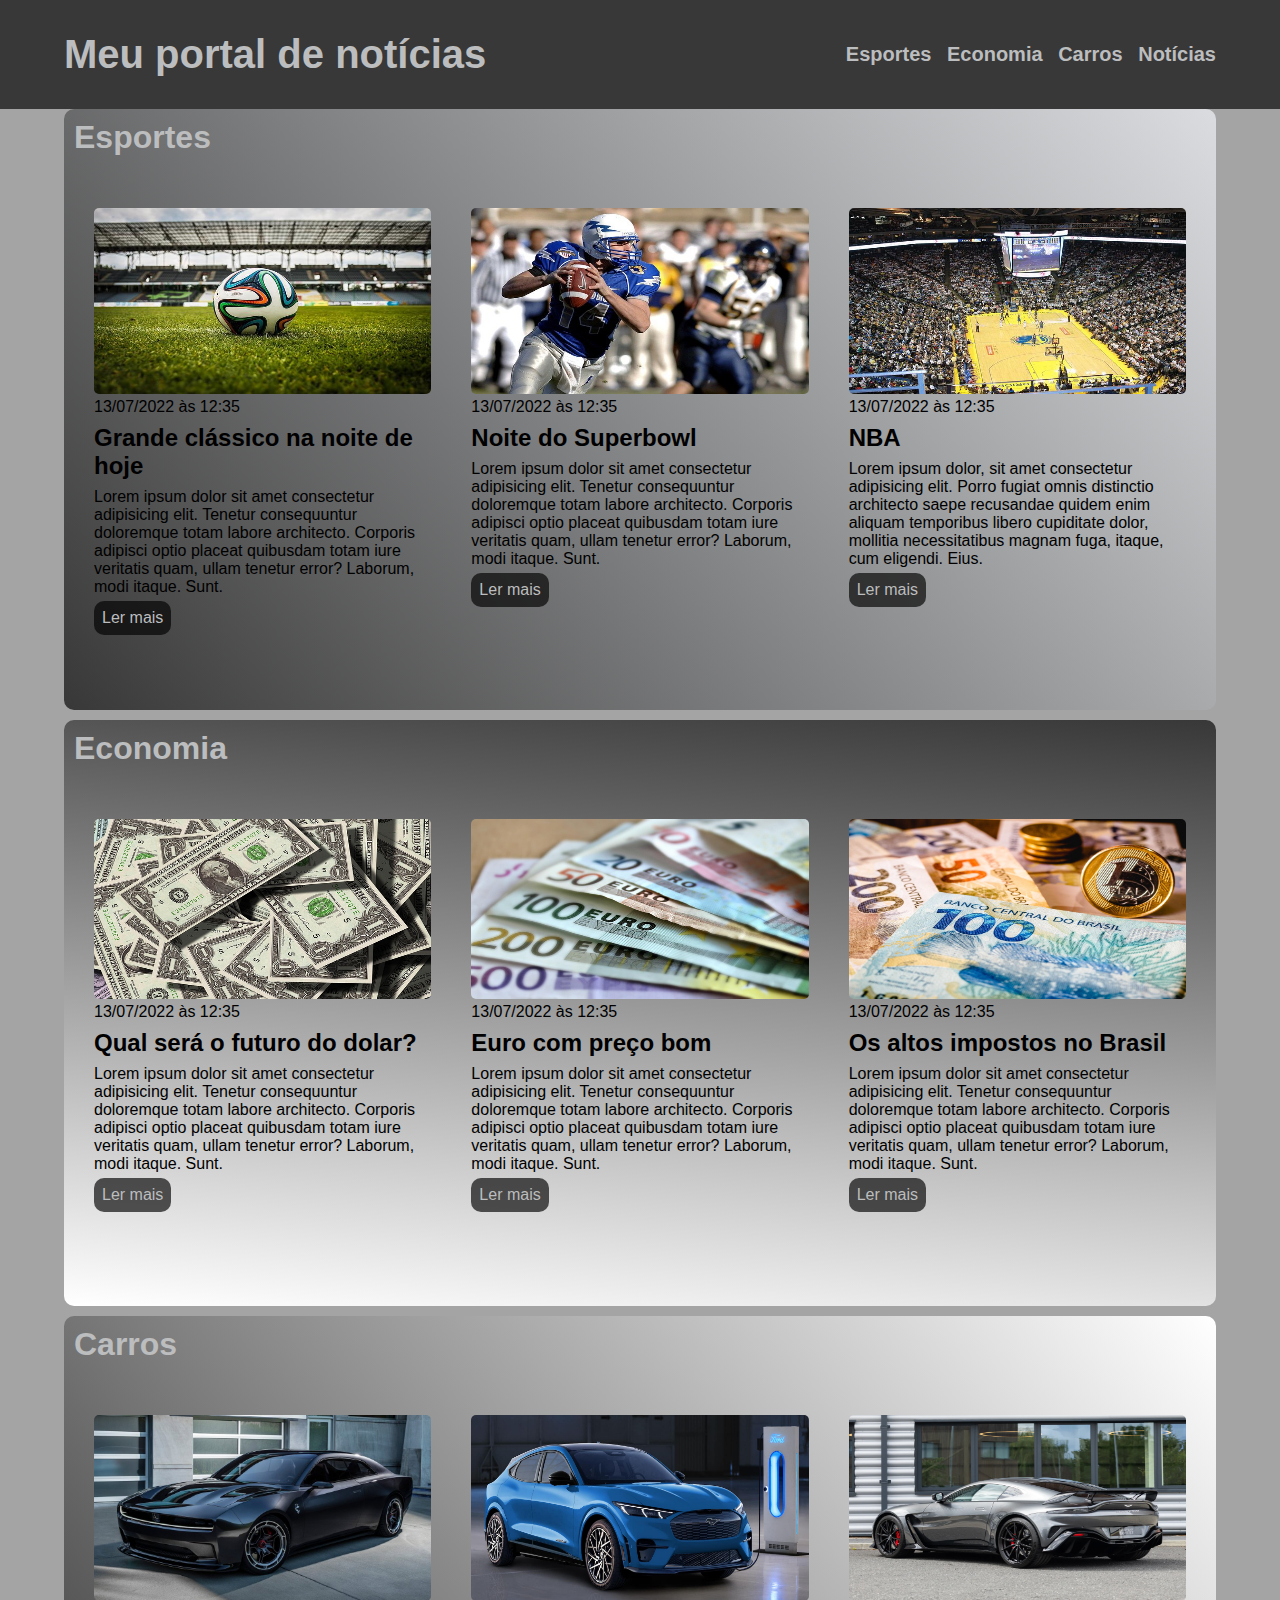
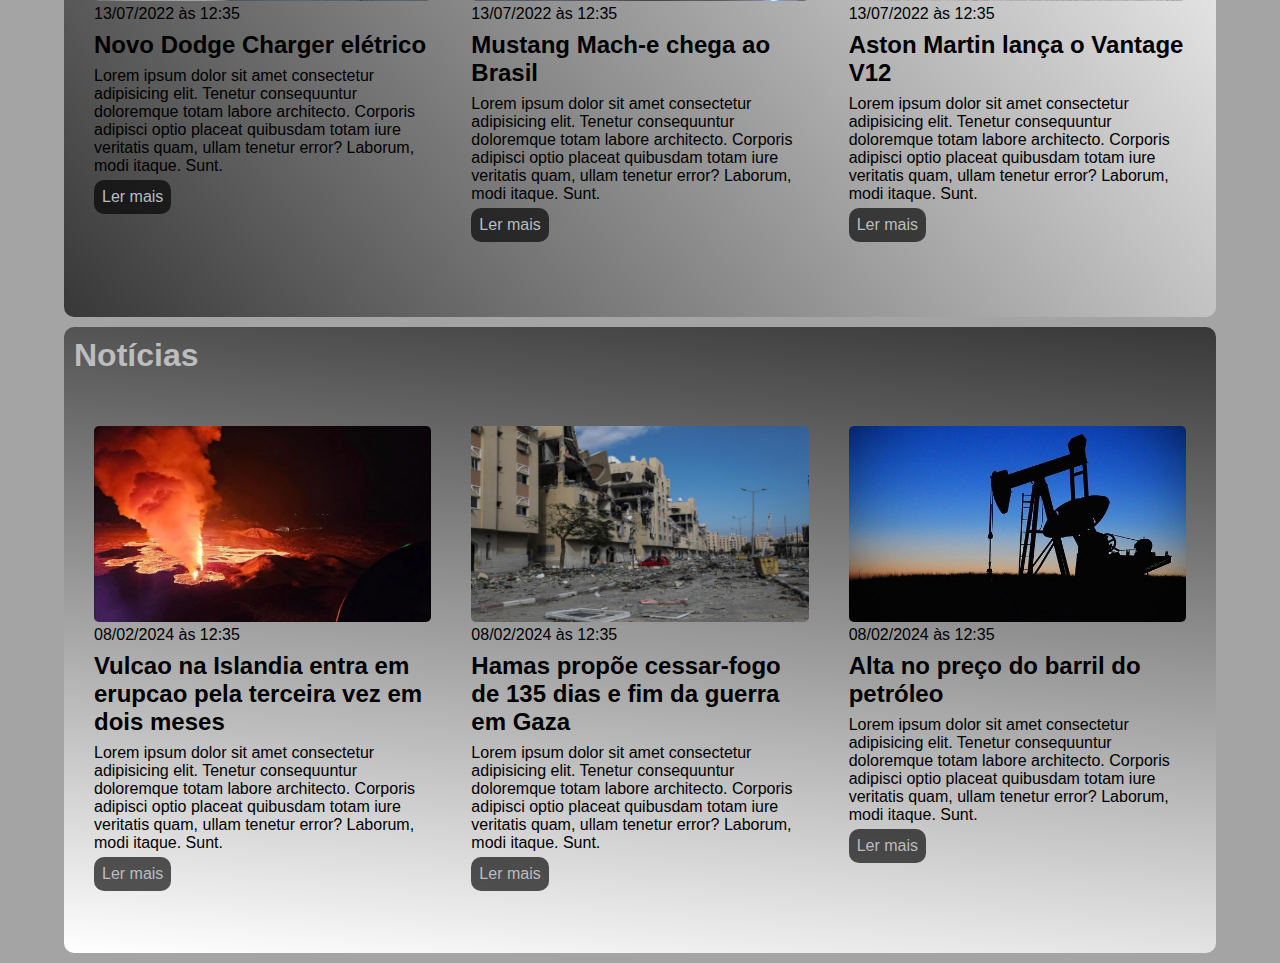
<file: index.html>
<!DOCTYPE html>
<html lang="pt-br">
<head>
    <meta charset="UTF-8">
    <meta name="viewport" content="width=device-width, initial-scale=1.0">
    <title>Meu portal de notícias</title>
    <link rel="stylesheet" href="./main.css" />
</head>
<body>
    <header>
        <div class="container">
            <h1>Meu portal de notícias</h1>
        <nav>
            <ul>
                <li>
                    <a href="#sports" title="Ir para a seção de esportes">Esportes</a>
                </li>
                <li>
                    <a href="#economy" title="Ir para a seção de notícias">Economia</a>
                </li>
                <li>
                    <a href="#carros" title="Ir para seção de carros">Carros</a>
                </li>
                <li>
                    <a href="#notícias" title="Ir para seção de noti">Notícias</a>
                </li>
            </ul>
        </nav>
        </div>
        
    </header>
    
        <div class="container">
            <section id="esportes">
                <h2>Esportes</h2>
                <div class="articles">
                    <article>
                        <img src="./imagens/futebol.jpg" alt="Bola de futebol no gramado" />
                        <header>
                            <time>13/07/2022 às 12:35</time>
                        </header>
                        <h3>Grande clássico na noite de hoje</h3>
                        <p>
                            Lorem ipsum dolor sit amet consectetur adipisicing elit. Tenetur consequuntur doloremque totam labore architecto. Corporis adipisci optio placeat quibusdam totam iure veritatis quam, ullam tenetur error? Laborum, modi itaque. Sunt.
                        </p>
                        <a href="#" title="Leia a notícia completa">Ler mais</a>
                    </article>
                    <article>
                        <img src="./imagens/futebol-americano.jpg" alt="Jogador de futebol americano correndo com a bola na mão" />
                        <header>
                            <time>13/07/2022 às 12:35</time>
                        </header>
                        <h3>Noite do Superbowl</h3>
                        <p>
                            Lorem ipsum dolor sit amet consectetur adipisicing elit. Tenetur consequuntur doloremque totam labore architecto. Corporis adipisci optio placeat quibusdam totam iure veritatis quam, ullam tenetur error? Laborum, modi itaque. Sunt.
                        </p>
                        <a href="#" title="Leia a notícia completa">Ler mais</a>
                    </article>
                    <article>
                        <img src="./imagens/basquete.jpg" title="Vista aérea de uma quadra de basquete" />
                        <header>
                            <time>13/07/2022 às 12:35</time>
                        </header>
                        <h3>NBA</h3>
                        <p>
                            Lorem ipsum dolor, sit amet consectetur adipisicing elit. Porro fugiat omnis distinctio architecto saepe recusandae quidem enim aliquam temporibus libero cupiditate dolor, mollitia necessitatibus magnam fuga, itaque, cum eligendi. Eius.
                        </p>
                        <a href="#" title="Leia a notícia completa">Ler mais</a>
                    </article>
                </div>
            </section>
        </div>   
    
    <div class="container">
        <section id="economy">
            <h2>Economia</h2>
            <div class="articles">
                <article>
                    <img src="imagens/dolares.jpg" alt="Moeda americana" />
                    <header>
                        <time>13/07/2022 às 12:35</time>
                    </header>
                    <h3>Qual será o futuro do dolar?</h3>
                    <p>
                        Lorem ipsum dolor sit amet consectetur adipisicing elit. Tenetur consequuntur doloremque totam labore architecto. Corporis adipisci optio placeat quibusdam totam iure veritatis quam, ullam tenetur error? Laborum, modi itaque. Sunt.
                    </p>
                    <a href="#" title="Leia a notícia completa">Ler mais</a>
                </article>
                <article>
                    <img src="imagens/euro.jpg" alt="Moeda européia" />
                    <header>
                        <time>13/07/2022 às 12:35</time>
                    </header>
                    <h3>Euro com preço bom</h3>
                    <p>
                        Lorem ipsum dolor sit amet consectetur adipisicing elit. Tenetur consequuntur doloremque totam labore architecto. Corporis adipisci optio placeat quibusdam totam iure veritatis quam, ullam tenetur error? Laborum, modi itaque. Sunt.
                    </p>
                    <a href="#" title="Leia a notícia completa">Ler mais</a>
                </article>
                <article>
                    <img src="imagens/Real.jpg" alt="Moeda do brasileira" />
                    <header>
                        <time>13/07/2022 às 12:35</time>
                    </header>
                    <h3>Os altos impostos no Brasil</h3>
                    <p>
                        Lorem ipsum dolor sit amet consectetur adipisicing elit. Tenetur consequuntur doloremque totam labore architecto. Corporis adipisci optio placeat quibusdam totam iure veritatis quam, ullam tenetur error? Laborum, modi itaque. Sunt.
                    </p>
                    <a href="#" title="Leia a notícia completa">Ler mais</a>
                </article>
                
                </div>
         </div>
            </section>
            <div class="container">
                <section id="carros">
                    <h2>Carros</h2>
                    <div class="articles">
                        <article>
                            <img src="imagens/Dodge-Charger.jpg" alt="Dodge Charger elétrico" />
                            <header>
                                <time>13/07/2022 às 12:35</time>
                            </header>
                            <h3>Novo Dodge Charger elétrico</h3>
                            <p>
                                Lorem ipsum dolor sit amet consectetur adipisicing elit. Tenetur consequuntur doloremque totam labore architecto. Corporis adipisci optio placeat quibusdam totam iure veritatis quam, ullam tenetur error? Laborum, modi itaque. Sunt.
                            </p>
                            <a href="#" title="Leia a notícia completa">Ler mais</a>
                        </article>
                        <article>
                            <img src="imagens/mustang-mach-e-hero.jpg"  alt="Mustang Mach-e" />
                            <header>
                                <time>13/07/2022 às 12:35</time>
                            </header>
                            <h3>Mustang Mach-e chega ao Brasil</h3>
                            <p>
                                Lorem ipsum dolor sit amet consectetur adipisicing elit. Tenetur consequuntur doloremque totam labore architecto. Corporis adipisci optio placeat quibusdam totam iure veritatis quam, ullam tenetur error? Laborum, modi itaque. Sunt.
                            </p>
                            <a href="#" title="Leia a notícia completa">Ler mais</a>
                        </article>
                        <article>
                            <img src="imagens/Aston Martin.webp" alt="Aston Martin" />
                            <header>
                                <time>13/07/2022 às 12:35</time>
                            </header>
                            <h3>Aston Martin lança o Vantage V12</h3>
                            <p>
                                Lorem ipsum dolor sit amet consectetur adipisicing elit. Tenetur consequuntur doloremque totam labore architecto. Corporis adipisci optio placeat quibusdam totam iure veritatis quam, ullam tenetur error? Laborum, modi itaque. Sunt.
                            </p>
                            <a href="#" title="Leia a notícia completa">Ler mais</a>
                        </article>
                    </div>
                </section>
            </div>
        </div>
        <div class="container">
            <section id="notícias">
                <h2>Notícias</h2>
                <div class="articles">
                    <article>
                        <img src="imagens/Vulcão.webp" alt="Vulcão entra em erupção" />
                        <header>
                            <time>08/02/2024 às 12:35</time>
                        </header>
                        <h3>Vulcao na Islandia entra em erupcao pela terceira vez em dois meses</h3>
                        <p>
                            Lorem ipsum dolor sit amet consectetur adipisicing elit. Tenetur consequuntur doloremque totam labore architecto. Corporis adipisci optio placeat quibusdam totam iure veritatis quam, ullam tenetur error? Laborum, modi itaque. Sunt.
                        </p>
                        <a href="#" title="Leia a notícia completa">Ler mais</a>
                    </article>
                    <article>
                        <img src="imagens/Hamas.jpg" alt="Fim da guerra em Gaza" />
                        <header>
                            <time>08/02/2024 às 12:35</time>
                        </header>
                        <h3>Hamas propõe cessar-fogo de 135 dias e fim da guerra em Gaza</h3>
                        <p>
                            Lorem ipsum dolor sit amet consectetur adipisicing elit. Tenetur consequuntur doloremque totam labore architecto. Corporis adipisci optio placeat quibusdam totam iure veritatis quam, ullam tenetur error? Laborum, modi itaque. Sunt.
                        </p>
                        <a href="#" title="Leia a notícia completa">Ler mais</a>
                    </article>
                    <article>
                        <img src="./imagens/petroleo.jpg" alt="Extração de petróleo" />
                        <header>
                            <time>08/02/2024 às 12:35</time>
                        </header>
                        <h3>Alta no preço do barril do petróleo</h3>
                        <p>
                            Lorem ipsum dolor sit amet consectetur adipisicing elit. Tenetur consequuntur doloremque totam labore architecto. Corporis adipisci optio placeat quibusdam totam iure veritatis quam, ullam tenetur error? Laborum, modi itaque. Sunt.
                        </p>
                        <a href="#" title="Leia a notícia completa">Ler mais</a>
                    </article>
                </div>
          
            
            

</body>
</html>
</file>
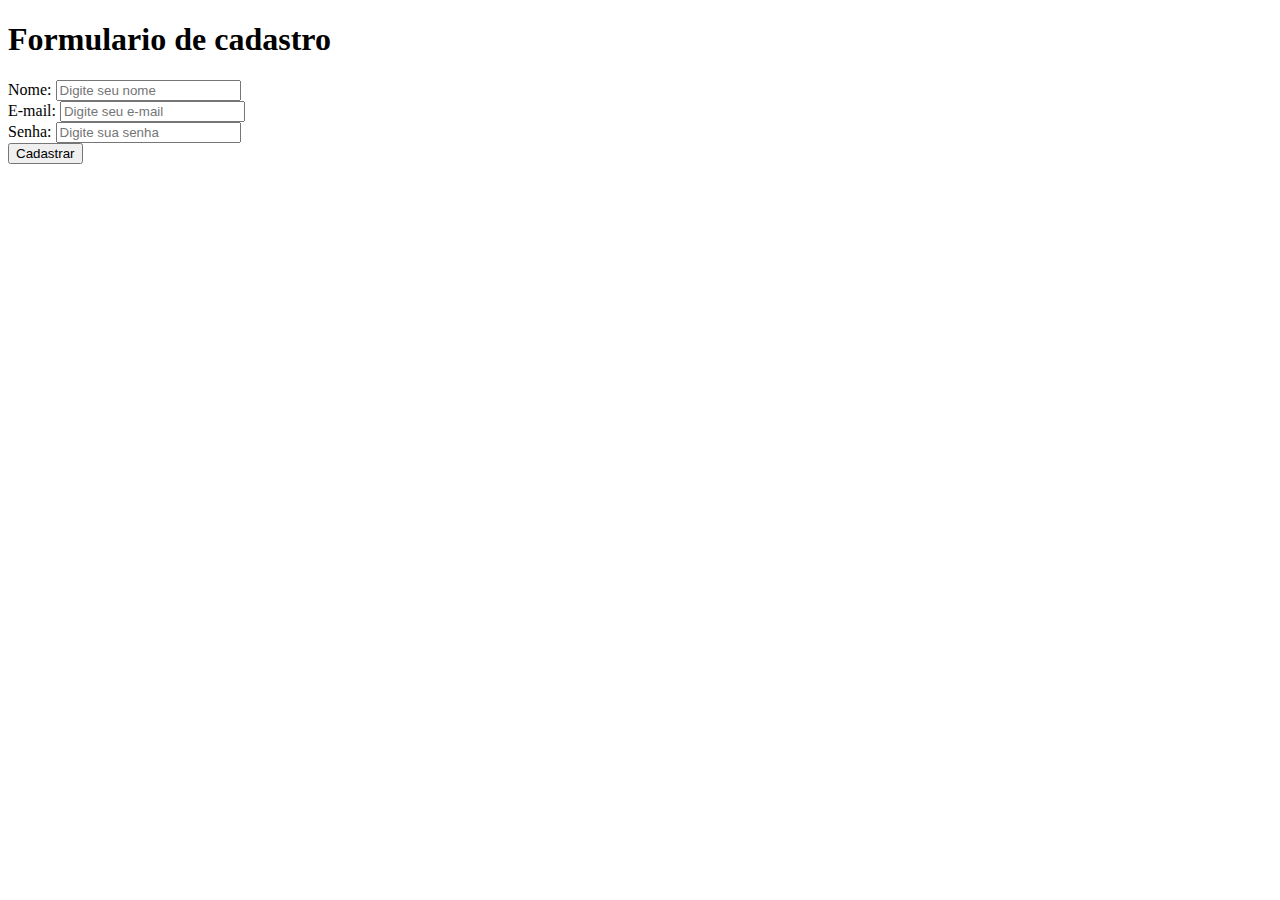
<file: HTML5/forms.html>
<!DOCTYPE html>
<html lang="pt-br">
<head>
    <meta charset="UTF-8">
    <meta name="viewport" content="width=device-width, initial-scale=1.0">
    <title>Document</title>
</head>
<body>
    <h1>Formulario de cadastro</h1>
    <form>
        <label for="nome">Nome:</label>
        <input id="nome" type="text" placeholder="Digite seu nome"> <br>
        <label for="email">E-mail:</label>
        <input id="email" type="email" placeholder="Digite seu e-mail"> <br>
        <label for="senha">Senha:</label>
        <input id="senha" type="password" placeholder="Digite sua senha"> <br>
        <button type="submit">Cadastrar</button>
    </form>
</body>
</html>
</file>
<file: main.css>
*{
    box-sizing: border-box;
    margin: 0;
    padding: 0;

}



h1{
    color: #bcbdbe;
    font-size: 40px;
    font-family: 'Russo One', sans-serif;
}
body > header{
    background-color: rgba(0, 0, 0, 0.658);
    padding: 16px 0;
}
body{
    background-color: rgba(0, 0, 0, 0.356);
}
header .container{
    display: flex;
    justify-content: space-between;
    align-items: center;
    padding: 16px 0;
}
header li a:hover{

    letter-spacing: 1px;
    
}
    

header li{
    
    display: inline;
    font-family: 'Russo One', sans-serif;
    font-size: 20px;
    font-weight: bold;
    margin-left: 10px;
}
header li a{
    color: #bcbdbe;
    text-decoration: none;
    padding: 16px 0;
    
}
.container{
    
    
    border-radius: 10px 10px;
    width: 90%;
    max-width: 1366px;
    margin: 0 auto;
    border-radius: 10px;

}
.articles{
    display: flex;
    flex-wrap: row;
    justify-content: space-between;
    margin: 10px;
    
}
.articles article img{
    width: 100%;
    height: 40%;
    border-radius: 5px;
    
}
.articles article {
    width: 33%;
    font-family: Arial, Helvetica, sans-serif;
    width: 100%;
    margin: 20px;
    justify-content: space-around;
    
}
article{
    padding: 16px 0;
}

section h2{
    margin-bottom: 16px;
    font-family: 'Russo One', sans-serif;
    font-size: 32px;
    color: #bcbdbe;
    font-weight: bold;
    margin-left: 10px;
    
}

.articles article h3{
    margin-top: 8px;
    margin-bottom: 8px;
    font-size: 24px;
    font-family: 'Russo One', sans-serif;
}
.articles a {
    background-color: rgba(0, 0, 0, 0.658);
    padding: 8px;
    color: #bcbdbe;
    display: inline-block;
    font-family: Arial, Helvetica, sans-serif;
    text-decoration: none;
    border-radius: 10px;
    margin-top: 5px;
}
.articles p{
    height: auto
    
}

.articles article a:hover{
    background:linear-gradient(50deg, rgba(0, 0, 0, 0.658), #bcbdbe);
    padding: 8px;
    color: #bcbdbe;
    font-family: Arial, Helvetica, sans-serif;
    letter-spacing: 1px;
    
}
#esportes{
    background: linear-gradient(50deg,rgba(0, 0, 0, 0.658),#dadcdf);
    border-bottom-left-radius: 10px;
    border-bottom-right-radius: 10px;
    border-top-left-radius: 10px;
    border-top-right-radius: 10px;
    padding-top: 10px;
    width: 100%;
}
#economy{
    background: linear-gradient(5deg,white,rgba(0, 0, 0, 0.658));
    border-bottom-left-radius: 10px;
    border-bottom-right-radius: 10px;
    border-top-left-radius: 10px;
    border-top-right-radius: 10px;
    padding-top: 10px;
    width: 100%;
}
#carros{
    background: linear-gradient(50deg,rgba(0, 0, 0, 0.658),white);
    border-bottom-left-radius: 10px;
    border-bottom-right-radius: 10px;
    border-top-left-radius: 10px;
    border-top-right-radius: 10px;
    padding-top: 10px;
    width: 100%;
    
}
#notícias{
    background: linear-gradient(5deg,white,rgba(0, 0, 0, 0.659));
    border-bottom-left-radius: 10px;
    border-bottom-right-radius: 10px;
    border-top-left-radius: 10px;
    border-top-right-radius: 10px;
    padding-top: 10px;
    width: 100%;

}
body::-webkit-scrollbar {
    width: 11px;
  }
  
  body::-webkit-scrollbar-track {
    background: #000000;
  }
  
  body::-webkit-scrollbar-thumb {
    background-color: #ffffff; 
    border-radius: 10px; 
    border: 2px solid #000000; 
  }
</file>
